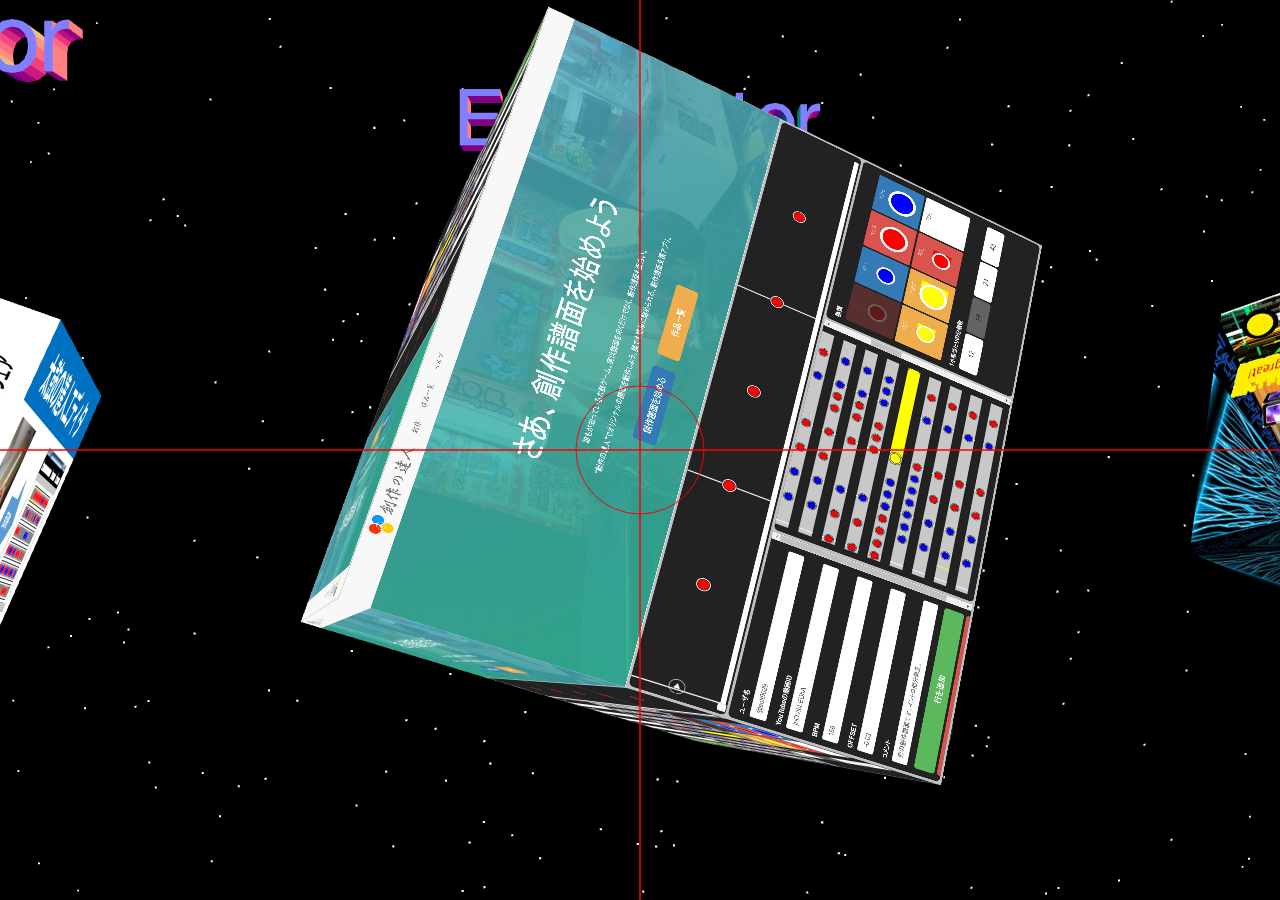
<file: index.html>
<!DOCTYPE html>
<html>
<head>
    <meta charset="UTF-8">
    <title>3D Portfolio</title>
    <script src="./libraries/jquery-3.2.1.min.js"></script>
    <script src="./libraries/three.js_r58/three.js"></script>
    <script src="./libraries/fonts/helvetiker_regular.typeface.js"></script>
    <script src="./libraries/fonts/helvetiker_bold.typeface.js"></script>
    <script src="./libraries/fonts/optimer_regular.typeface.js"></script>
    <script src="./libraries/fonts/optimer_bold.typeface.js"></script>
    <script src="./libraries/fonts/gentilis_bold.typeface.js"></script>
    <script src="./libraries/fonts/gentilis_regular.typeface.js"></script>
    <script src="./libraries/fonts/droid/droid_sans_regular.typeface.js"></script>
    <script src="./libraries/fonts/droid/droid_sans_bold.typeface.js"></script>
    <script src="./libraries/fonts/droid/droid_serif_regular.typeface.js"></script>
    <script src="./libraries/fonts/droid/droid_serif_bold.typeface.js"></script>
    <!-- <script src="./libraries/three.js_r58/controls/TrackballControls.js"></script> -->

    <link rel="stylesheet" href="./libraries/bootstrap/bootstrap.min.css">
    <script src="./libraries/bootstrap/bootstrap.min.js"></script>

    <link rel="stylesheet" href="./css/index.css">
    <script src="./js/portfolioData.js"></script>
    <script src="./js/index.js"></script>
</head>
<body>
    <div id="canvas3d"></div>
    <canvas id="canvas2d"></canvas>

    <div class="modal fade" id="modal">
        <div class="modal-dialog">
            <div class="modal-content">
                <div class="modal-header">
                    <button type="button" class="close" data-dismiss="modal"><span>×</span></button>
                    <h4 class="modal-title" id="modalTitle">創作の達人</h4>
                </div>
                <div class="modal-body">
                    <div class="row">
                        <div class="col-sm-5">
                            <img src="./images/editmaster.jpg" class="thumbnail" id="modalThumb">
                        </div>
                        <div class="col-sm-7" id="modalDesc">
                            太鼓の達人の創作譜面を支援するアプリケーションです。
                        </div>
                    </div>
                </div>
                <div class="modal-footer">
                    <a target="blank" class="btn btn-primary" href="http://editmaster.solt9029.com" id="moreBtn">もっと詳しく</a>
                </div>
            </div>
        </div>
    </div>
</body>
</html>
</file>
<file: css/index.css>
#canvas2d, #canvas3d {
    padding: 0px;
    margin: 0px;
    overflow: hidden;
    position: fixed;
}

#canvas3d {
    z-index: -1;
}

#canvas2d {
    z-index: 0;
    width: 100%;
    height: 100%;
}

.thumbnail {
    width: 100%;
}
</file>
